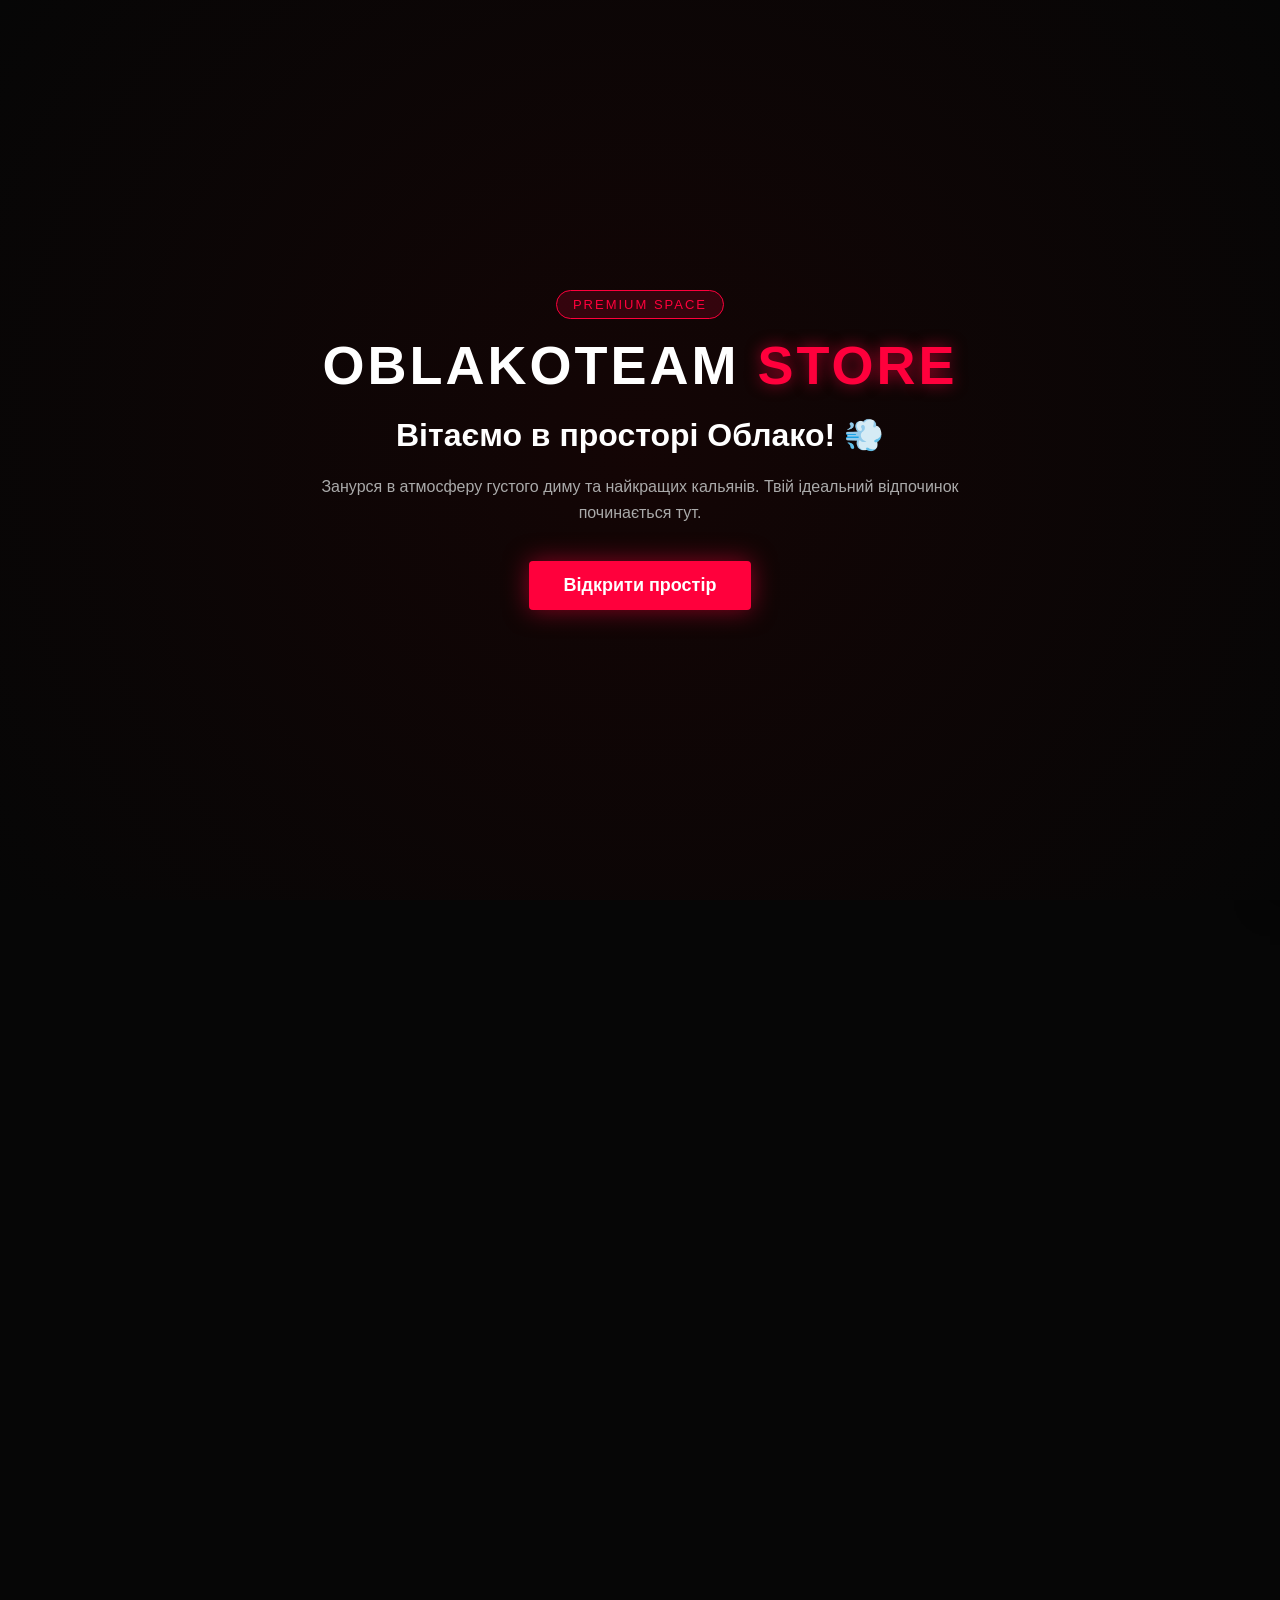
<file: index.html>
<!DOCTYPE html>
<html lang="uk">
<head>
    <meta charset="UTF-8">
    <meta name="viewport" content="width=device-width, initial-scale=1.0">
    <title>OblakoTeam — Преміум Кальяни</title>
    <link rel="stylesheet" href="style.css">
</head>
<body>

    <div class="clouds-container">
        <div class="cloud cloud-deep-1"></div>
        <div class="cloud cloud-deep-2"></div>
        <div class="cloud cloud-deep-3"></div>
        <div class="cloud cloud-deep-4"></div>
    </div>

    <div id="welcome-screen">
        <div class="welcome-content">
            <div class="welcome-badge">Premium Space</div>
            <div class="welcome-logo">OblakoTeam <span>Store</span></div>
            <h2>Вітаємо в просторі Облако! 💨</h2>
            <p>Занурся в атмосферу густого диму та найкращих кальянів. Твій ідеальний відпочинок починається тут.</p>
            <button class="btn btn-welcome" onclick="enterStore()">Відкрити простір</button>
        </div>
    </div>

    <header class="hidden-content">
        <div class="logo">OblakoTeam <span>Store</span></div>
        <nav>
            <a href="#catalog">Каталог</a>
            <a href="#about">Про нас</a>
            <a href="#reviews">Відгуки</a>
            <a href="#contacts">Контакти</a>
        </nav>
        <div class="cart-icon" onclick="toggleCart()">
            🛒 Кошик (<span id="cart-count">0</span>)
        </div>
    </header>

    <section class="hero hidden-content">
        <h1>Простір твого диму</h1>
        <p>Ексклюзивні кальяни та аксесуари преміум якості</p>
        <a href="#catalog" class="btn">Перейти до вибору</a>
    </section>

    <main id="catalog" class="hidden-content">
        <h2 class="section-title">Каталог продукції</h2>
        
        <div class="products-grid">
            <div class="product-card">
                <div class="product-tag">Кальяни</div>
                <div class="product-img">💨</div>
                <h3>Кальян Alpha Hookah Model X</h3>
                <p class="price">12000 <span>₴</span></p>
                <button class="btn-buy" onclick="addToCart('Кальян Alpha Hookah Model X', 12000)">У кошик</button>
            </div>

            <div class="product-card">
                <div class="product-tag">Кальяни</div>
                <div class="product-img">🌪️</div>
                <h3>Кальян MattPear Simple</h3>
                <p class="price">9500 <span>₴</span></p>
                <button class="btn-buy" onclick="addToCart('Кальян MattPear Simple', 9500)">У кошик</button>
            </div>

            <div class="product-card">
                <div class="product-tag">Чаші</div>
                <div class="product-img">🥣</div>
                <h3>Чаша Облако Phunnel L</h3>
                <p class="price">1500 <span>₴</span></p>
                <button class="btn-buy" onclick="addToCart('Чаша Облако Phunnel L', 1500)">У кошик</button>
            </div>

            <div class="product-card">
                <div class="product-tag">Чаші</div>
                <div class="product-img">🏺</div>
                <h3>Чаша Solaris Mercury</h3>
                <p class="price">650 <span>₴</span></p>
                <button class="btn-buy" onclick="addToCart('Чаша Solaris Mercury', 650)">У кошик</button>
            </div>

            <div class="product-card">
                <div class="product-tag">Вугілля</div>
                <div class="product-img">🪵</div>
                <h3>Вугілля CocoLoco 26мм (1кг)</h3>
                <p class="price">450 <span>₴</span></p>
                <button class="btn-buy" onclick="addToCart('Вугілля CocoLoco 26мм (1кг)', 450)">У кошик</button>
            </div>

            <div class="product-card">
                <div class="product-tag">Аксесуари</div>
                <div class="product-img">🔌</div>
                <h3>Щипці для вугілля Blade</h3>
                <p class="price">800 <span>₴</span></p>
                <button class="btn-buy" onclick="addToCart('Щипці для вугілля Blade', 800)">У кошик</button>
            </div>
        </div>
    </main>

    <section id="about" class="info-section hidden-content">
        <h2 class="section-title">Про наш простір</h2>
        <p>OblakoTeam — це не просто магазин, це спільнота поціновувачів якісного та густого диму. Ми ретельно відбираємо кожен бренд, контролюємо якість матеріалів та пропонуємо лише те, чим користуємося самі. З нами ваш відпочинок вийде на новий рівень.</p>
    </section>

    <section id="reviews" class="info-section hidden-content">
        <h2 class="section-title">Відгуки клієнтів</h2>
        <div class="reviews-container">
            <div class="review-card">
                <p class="review-text">"Найкращі хмари диму тільки з вашими чашами! Доставка мега швидка, сервіс на висоті."</p>
                <span class="review-author">@vlad_stariy</span>
            </div>
            <div class="review-card">
                <p class="review-text">"Замовив Alpha Hookah, оригінал, все запаковано ідеально. Консультація топ!"</p>
                <span class="review-author">@dima_kovernik</span>
            </div>
        </div>
    </section>

    <section id="contacts" class="info-section hidden-content">
        <h2 class="section-title">Контакти</h2>
        <p>📍 Працюємо по всій Україні (Доставка Новою Поштою)</p>
        <p>📱 Наш Telegram для прямих запитань: <strong>@OblakoTeam_Work або +380688884410</strong></p>
        <p>⏰ Графік роботи: Щодня з 10:00 до 23:00</p>
    </section>

    <div class="cart-modal" id="cartModal">
        <div class="cart-content">
            <span class="close-cart" onclick="toggleCart()">&times;</span>
            <h2>Ваш кошик</h2>
            <div id="cart-items-list">
                <p class="empty-text">Кошик поки що порожній</p>
            </div>
            <div class="cart-summary">
                <span>Всього:</span>
                <span id="cart-total-price">0 ₴</span>
            </div>
            <button class="btn btn-order" onclick="sendToTelegram()">Оформити в Telegram</button>
        </div>
    </div>

    <script src="script.js"></script>
</body>
</html>
</file>
<file: style.css>
/* Загальні налаштування */
* {
    margin: 0;
    padding: 0;
    box-sizing: border-box;
    font-family: 'Segoe UI', Tahoma, Geneva, Verdana, sans-serif;
    scroll-behavior: smooth;
}

body {
    background-color: #060606;
    color: #ffffff;
    overflow-x: hidden;
    position: relative;
}

/* --- ОНОВЛЕНІ, БІЛЬШ ВИРАЖЕНІ ТА ГУСТІ ХМАРИ --- */
.clouds-container {
    position: fixed;
    top: 0;
    left: 0;
    width: 100%;
    height: 100%;
    z-index: -1;
    pointer-events: none;
    overflow: hidden;
    opacity: 0.45; /* Збільшена чіткість та яскравість */
}

.cloud {
    position: absolute;
    background: radial-gradient(circle, rgba(255,255,255,0.85) 0%, rgba(200,200,200,0.3) 40%, rgba(0,0,0,0) 70%);
    border-radius: 50%;
    filter: blur(30px); /* Потужне розмиття для м'якого об'єму */
}

/* Хмара 1 — Велика фонова */
.cloud-deep-1 {
    width: 700px;
    height: 400px;
    top: 10%;
    left: -700px;
    animation: floatDeep 55s linear infinite;
}

/* Хмара 2 — Густіша середня */
.cloud-deep-2 {
    width: 500px;
    height: 300px;
    top: 40%;
    left: -500px;
    animation: floatDeep 38s linear infinite;
    animation-delay: 8s;
}

/* Хмара 3 — Швидка нижня */
.cloud-deep-3 {
    width: 400px;
    height: 250px;
    top: 70%;
    left: -400px;
    animation: floatDeep 28s linear infinite;
    animation-delay: 15s;
}

/* Хмара 4 — Величезна верхня повільна */
.cloud-deep-4 {
    width: 900px;
    height: 500px;
    top: -5%;
    left: -900px;
    animation: floatDeep 70s linear infinite;
    animation-delay: 3s;
}

@keyframes floatDeep {
    0% { transform: translateX(0) scale(1); }
    50% { transform: translateX(calc(50vw + 400px)) scale(1.15); } /* Створює ефект дихання диму */
    100% { transform: translateX(calc(100vw + 950px)) scale(1); }
}

/* --- ЕКРАН ПРИВІТАННЯ --- */
#welcome-screen {
    position: fixed;
    top: 0;
    left: 0;
    width: 100%;
    height: 100%;
    background: radial-gradient(circle at center, rgba(20, 5, 5, 0.98) 0%, rgba(6, 6, 6, 1) 100%);
    display: flex;
    justify-content: center;
    align-items: center;
    z-index: 9999;
    transition: opacity 0.7s cubic-bezier(0.4, 0, 0.2, 1), transform 0.7s ease;
    text-align: center;
    padding: 20px;
}

.welcome-content {
    max-width: 650px;
}

.welcome-badge {
    display: inline-block;
    background-color: rgba(255, 0, 60, 0.15);
    border: 1px solid #ff003c;
    color: #ff003c;
    padding: 6px 16px;
    border-radius: 50px;
    font-size: 13px;
    text-transform: uppercase;
    letter-spacing: 2px;
    margin-bottom: 15px;
}

.welcome-logo {
    font-size: 54px;
    font-weight: 900;
    margin-bottom: 20px;
    letter-spacing: 3px;
    text-transform: uppercase;
}

.welcome-logo span {
    color: #ff003c;
    text-shadow: 0 0 15px rgba(255, 0, 60, 0.6);
}

#welcome-screen h2 {
    font-size: 32px;
    margin-bottom: 20px;
}

#welcome-screen p {
    font-size: 16px;
    color: #aaaaaa;
    margin-bottom: 35px;
    line-height: 1.6;
}

.btn-welcome {
    font-size: 18px;
    padding: 16px 45px;
    box-shadow: 0 0 25px rgba(255, 0, 60, 0.5);
    animation: pulseButton 2.5s infinite;
}

@keyframes pulseButton {
    0% { transform: scale(1); box-shadow: 0 0 20px rgba(255, 0, 60, 0.4); }
    50% { transform: scale(1.04); box-shadow: 0 0 35px rgba(255, 0, 60, 0.8); }
    100% { transform: scale(1); box-shadow: 0 0 20px rgba(255, 0, 60, 0.4); }
}

/* Приховування та анімація контенту сайту */
.hidden-content {
    opacity: 0;
    transform: translateY(30px);
    transition: opacity 0.9s cubic-bezier(0.4, 0, 0.2, 1), transform 0.9s ease;
}

.show-content {
    opacity: 1;
    transform: translateY(0);
}

/* --- ХЕДЕР ТА МЕНЮ (НАВІГАЦІЯ) --- */
header {
    display: flex;
    justify-content: space-between;
    align-items: center;
    padding: 20px 8%;
    background-color: rgba(10, 10, 10, 0.92);
    border-bottom: 1px solid rgba(255, 0, 60, 0.3);
    position: sticky;
    top: 0;
    z-index: 100;
    backdrop-filter: blur(10px);
}

.logo {
    font-size: 26px;
    font-weight: 800;
}

.logo span {
    color: #ff003c;
}

nav a {
    color: #bbbbbb;
    text-decoration: none;
    margin: 0 15px;
    font-weight: 500;
    transition: color 0.3s, text-shadow 0.3s;
}

nav a:hover {
    color: #ff003c;
    text-shadow: 0 0 10px rgba(255, 0, 60, 0.5);
}

.cart-icon {
    background-color: #ff003c;
    padding: 10px 20px;
    border-radius: 4px;
    cursor: pointer;
    font-weight: bold;
    transition: transform 0.2s, background 0.3s;
}

.cart-icon:hover {
    background-color: #cc0030;
    transform: scale(1.05);
}

/* --- БАННЕР --- */
.hero {
    height: 55vh;
    display: flex;
    flex-direction: column;
    justify-content: center;
    align-items: center;
    text-align: center;
    background: linear-gradient(rgba(6,6,6,0.5), rgba(6,6,6,1)), url('https://images.unsplash.com/photo-1542332213-9b5a5a3fda35?q=80&w=1000') center/cover;
    padding: 20px;
}

.hero h1 {
    font-size: 52px;
    margin-bottom: 15px;
    text-transform: uppercase;
    letter-spacing: 1px;
}

.hero p {
    font-size: 20px;
    color: #cccccc;
    margin-bottom: 30px;
}

.btn {
    display: inline-block;
    background-color: #ff003c;
    color: #fff;
    padding: 14px 35px;
    text-decoration: none;
    border-radius: 4px;
    font-weight: bold;
    border: none;
    cursor: pointer;
    transition: background 0.3s, box-shadow 0.3s;
}

.btn:hover {
    background-color: #cc0030;
    box-shadow: 0 0 15px rgba(255, 0, 60, 0.4);
}

/* --- СЕКЦІЇ ТА КАТАЛОГ --- */
main, .info-section {
    padding: 80px 8%;
    max-width: 1400px;
    margin: 0 auto;
}

.section-title {
    text-align: center;
    margin-bottom: 50px;
    font-size: 36px;
    text-transform: uppercase;
    letter-spacing: 1px;
}

.section-title::after {
    content: '';
    display: block;
    width: 70px;
    height: 3px;
    background-color: #ff003c;
    margin: 15px auto 0;
}

.products-grid {
    display: grid;
    grid-template-columns: repeat(auto-fit, minmax(300px, 1fr));
    gap: 35px;
}

.product-card {
    background-color: #0f0f0f;
    border: 1px solid rgba(255, 255, 255, 0.05);
    border-radius: 6px;
    padding: 30px;
    text-align: center;
    position: relative;
    transition: transform 0.3s, border-color 0.3s, box-shadow 0.3s;
}

.product-card:hover {
    transform: translateY(-8px);
    border-color: rgba(255, 0, 60, 0.5);
    box-shadow: 0 10px 25px rgba(0, 0, 0, 0.5);
}

.product-tag {
    position: absolute;
    top: 15px;
    left: 15px;
    background-color: rgba(255, 255, 255, 0.08);
    color: #aaa;
    font-size: 11px;
    padding: 4px 10px;
    border-radius: 3px;
    text-transform: uppercase;
}

.product-img {
    font-size: 72px;
    margin: 20px 0;
}

.product-card h3 {
    font-size: 21px;
    margin-bottom: 12px;
    font-weight: 600;
}

.price {
    font-size: 24px;
    color: #ff003c;
    font-weight: 800;
    margin-bottom: 25px;
}

.btn-buy {
    background: transparent;
    border: 2px solid #ff003c;
    color: #fff;
    padding: 12px 20px;
    border-radius: 4px;
    cursor: pointer;
    font-weight: bold;
    width: 100%;
    transition: background 0.3s;
}

.btn-buy:hover {
    background-color: #ff003c;
}

/* --- СТИЛІ СЕКЦІЙ ПРО НАС, ВІДГУКИ, КОНТАКТИ --- */
.info-section {
    text-align: center;
    line-height: 1.7;
    font-size: 18px;
    color: #dddddd;
    border-top: 1px solid rgba(255, 255, 255, 0.03);
}

.reviews-container {
    display: grid;
    grid-template-columns: repeat(auto-fit, minmax(280px, 1fr));
    gap: 30px;
    margin-top: 20px;
}

.review-card {
    background-color: #0f0f0f;
    padding: 25px;
    border-radius: 6px;
    border-left: 3px solid #ff003c;
    text-align: left;
}

.review-text {
    font-style: italic;
    margin-bottom: 15px;
    font-size: 16px;
}

.review-author {
    color: #ff003c;
    font-weight: bold;
    font-size: 14px;
}

#contacts p {
    margin-bottom: 15px;
}

/* --- КОШИК --- */
.cart-modal {
    position: fixed;
    top: 0;
    right: -450px;
    width: 450px;
    height: 100%;
    background-color: #0a0a0a;
    border-left: 2px solid #ff003c;
    box-shadow: -10px 0 30px rgba(0,0,0,0.7);
    z-index: 1000;
    transition: right 0.4s cubic-bezier(0.4, 0, 0.2, 1);
    padding: 35px;
}

@media(max-width: 500px) {
    .cart-modal { width: 100%; right: -100%; }
}

.cart-modal.active { right: 0; }
.cart-content { display: flex; flex-direction: column; height: 100%; }
.close-cart { position: absolute; top: 20px; right: 25px; font-size: 32px; cursor: pointer; color: #888; }
.close-cart:hover { color: #fff; }
.cart-modal h2 { margin-bottom: 25px; border-bottom: 1px solid #1a1a1a; padding-bottom: 15px; text-transform: uppercase; font-size: 24px; }
#cart-items-list { flex-grow: 1; overflow-y: auto; }

.cart-item {
    display: flex;
    justify-content: space-between;
    align-items: center;
    margin-bottom: 15px;
    background-color: #121212;
    padding: 15px;
    border-radius: 4px;
    border-right: 2px solid #ff003c;
}

.empty-text { color: #555; text-align: center; margin-top: 60px; font-size: 16px; }
.cart-summary { display: flex; justify-content: space-between; font-size: 22px; font-weight: 800; margin: 25px 0; border-top: 1px solid #1a1a1a; padding-top: 20px; }
#cart-total-price { color: #ff003c; }
.btn-order { width: 100%; }

/* ==========================================
   НОВІ СТИЛІ: АДАПТАЦІЯ ДЛЯ ТЕЛЕФОНІВ
   ========================================== */
@media (max-width: 768px) {
    /* 1. Облака делаем более тусклыми, чтобы текст легко читался */
    .clouds-container {
        opacity: 0.25;
    }

    /* 2. Адаптация экрана приветствия */
    .welcome-logo {
        font-size: 38px;
    }
    #welcome-screen h2 {
        font-size: 24px;
    }
    #welcome-screen p {
        font-size: 14px;
    }
    .btn-welcome {
        padding: 14px 35px;
        font-size: 16px;
    }

    /* 3. Шапка сайта и меню */
    header {
        flex-direction: column;
        gap: 15px;
        padding: 15px 5%;
        text-align: center;
    }

    nav {
        display: flex;
        flex-wrap: wrap;
        justify-content: center;
        gap: 8px 0;
    }

    nav a {
        margin: 0 8px;
        font-size: 15px;
    }

    /* 4. Главный баннер */
    .hero {
        height: 45vh;
    }
    .hero h1 {
        font-size: 34px;
    }
    .hero p {
        font-size: 16px;
    }

    /* 5. Отступы секций и сетка товаров */
    main, .info-section {
        padding: 40px 5%;
    }
    .section-title {
        font-size: 28px;
        margin-bottom: 30px;
    }
    .products-grid {
        grid-template-columns: 1fr; /* Один товар под другим */
        gap: 25px;
    }
    .product-card {
        max-width: 350px;
        margin: 0 auto; /* Центрируем карточки на экране смартфона */
    }

    /* 6. Адаптация корзины на мобильных */
    .cart-modal {
        width: 100%;
        right: -100%;
        padding: 20px;
    }
}

/* ==========================================
   НОВІ СТИЛІ: СТИЛЬНЕ ВІКНО ПОДЯКИ (ПІСЛЯ ЗАМОВЛЕННЯ)
   ========================================== */
.thank-you-modal {
    position: fixed;
    top: 0;
    left: 0;
    width: 100%;
    height: 100%;
    background-color: rgba(0, 0, 0, 0.85);
    display: flex;
    justify-content: center;
    align-items: center;
    z-index: 9999;
    animation: fadeInModal 0.4s ease forwards;
}

.thank-you-modal .modal-content {
    background: linear-gradient(135deg, #121212 0%, #1c1c1c 100%);
    border: 2px solid #ff003c;
    box-shadow: 0 0 25px rgba(255, 0, 60, 0.4);
    border-radius: 15px;
    padding: 35px 25px;
    text-align: center;
    max-width: 420px;
    width: 90%;
    color: #fff;
    transform: scale(0.8);
    animation: scaleUpModal 0.4s cubic-bezier(0.175, 0.885, 0.32, 1.275) forwards;
}

.thank-you-modal .modal-icon {
    font-size: 3.5rem;
    margin-bottom: 15px;
    animation: heartbeat 1.5s infinite;
}

.thank-you-modal h2 {
    color: #ff003c;
    font-size: 1.8rem;
    margin-bottom: 12px;
    text-transform: uppercase;
    letter-spacing: 1px;
}

.thank-you-modal p {
    font-size: 1rem;
    color: #cccccc;
    line-height: 1.5;
    margin-bottom: 10px;
}

.thank-you-modal p strong {
    color: #ff003c;
}

.close-modal-btn {
    background-color: #ff003c;
    color: #fff;
    border: none;
    padding: 12px 30px;
    font-size: 1rem;
    font-weight: bold;
    border-radius: 25px;
    cursor: pointer;
    margin-top: 20px;
    transition: all 0.3s ease;
    text-transform: uppercase;
    box-shadow: 0 4px 15px rgba(255, 0, 60, 0.3);
}

.close-modal-btn:hover {
    background-color: #fff;
    color: #000;
    transform: translateY(-2px);
    box-shadow: 0 6px 20px rgba(255, 255, 255, 0.4);
}

@keyframes fadeInModal {
    from { opacity: 0; }
    to { opacity: 1; }
}

@keyframes scaleUpModal {
    from { transform: scale(0.8); }
    to { transform: scale(1); }
}

@keyframes heartbeat {
    0% { transform: scale(1); }
    20% { transform: scale(1.15); }
    40% { transform: scale(1); }
    60% { transform: scale(1.15); }
    80% { transform: scale(1); }
    100% { transform: scale(1); }
}
</file>
